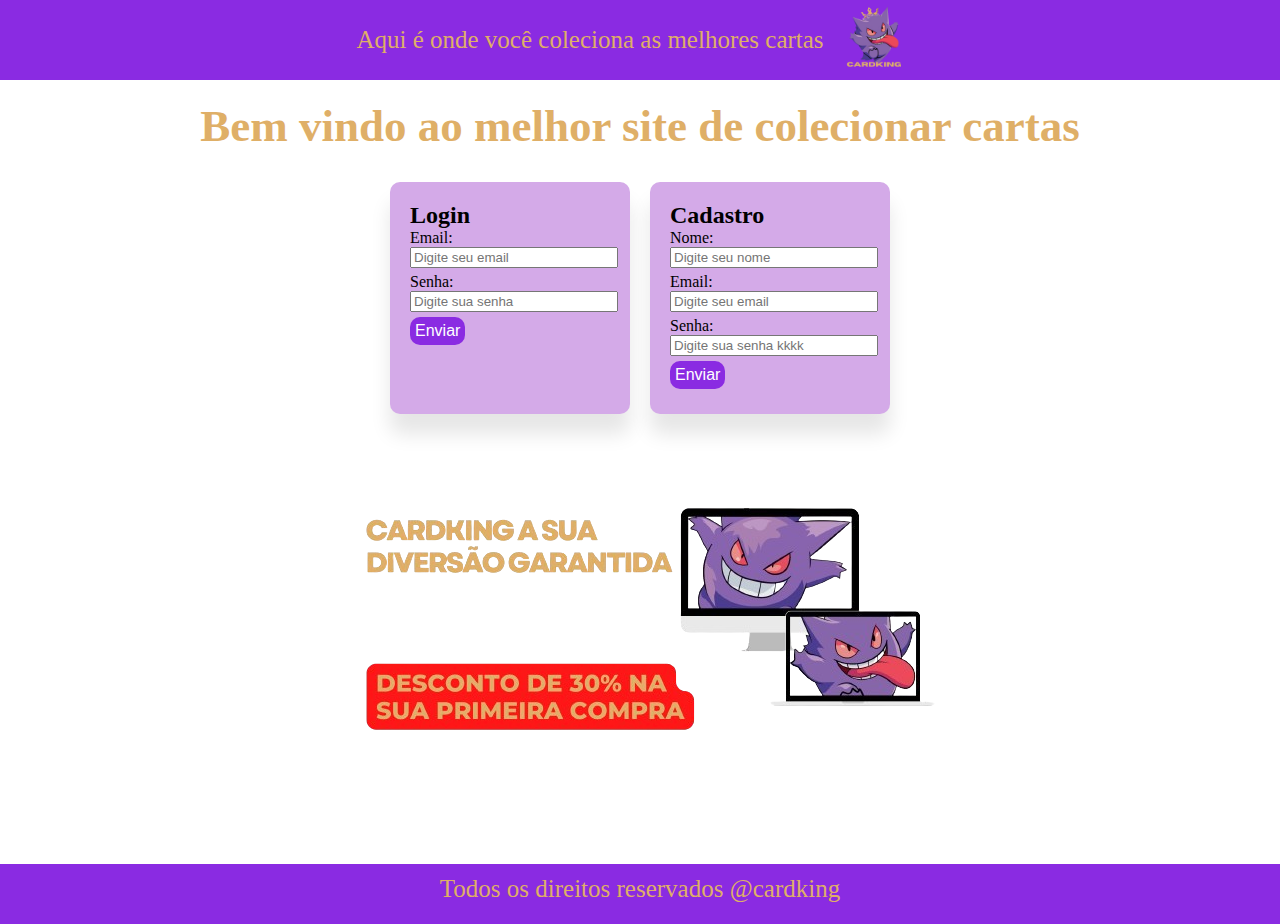
<file: index.html>
<!DOCTYPE html>
<html lang="pt-br">
<head>
    <meta charset="UTF-8" />
    <meta name="viewport" content="width=device-width, initial-scale=1.0" />
    <title>Login/Cadastro</title>
    <link rel="stylesheet" href="style/style.css" />
</head>
<body>
    <header class="headerLogin">
    <p>Aqui é onde você coleciona as melhores cartas</p>
    <img src="image/cardking.png" alt="Logo" class="logo" />
    </header>
    <h1 class="tituloLogin"> Bem vindo ao melhor site de colecionar cartas </h1>
    <main>
    <section class="container">
        <div class="loginCadastro">
        <form action="views/home.html" method="get">
            <h2> Login </h2>
            <label for="email"> Email: </label>
            <input type="email" id="email" placeholder="Digite seu email" />
            <label for="senha"> Senha: </label>
            <input type="password" id="senha" placeholder="Digite sua senha" />
            <input type="submit" value="Enviar" />
        </form>
        </div>
        <div class="loginCadastro">
        <form action="views/home.html" method="get">            
            <h2> Cadastro </h2>
            <label for="nomeCadastro">Nome:</label>
            <input
            type="text"
            id="nomeCadastro"
            placeholder="Digite seu nome"
            />
            <label for="emailCadastro">Email:</label>
            <input
            type="email"
            id="emailCadastro"
            placeholder="Digite seu email"/>
            <label for="senhaCadastro">Senha:</label>
            <input
            type="password"
            id="senhaCadastro"
            placeholder="Digite sua senha kkkk"/>
            <input type="submit" value="Enviar" />
        </form>
        </div>
    </section>
    </main>
    <section>
    <img src="image/banner.png" alt="Banner de desconto" class="banner" />
    </section>
    <footer>
    <p class="footerLogin">Todos os direitos reservados @cardking</p>
    </footer>
</body>
</html>
</file>
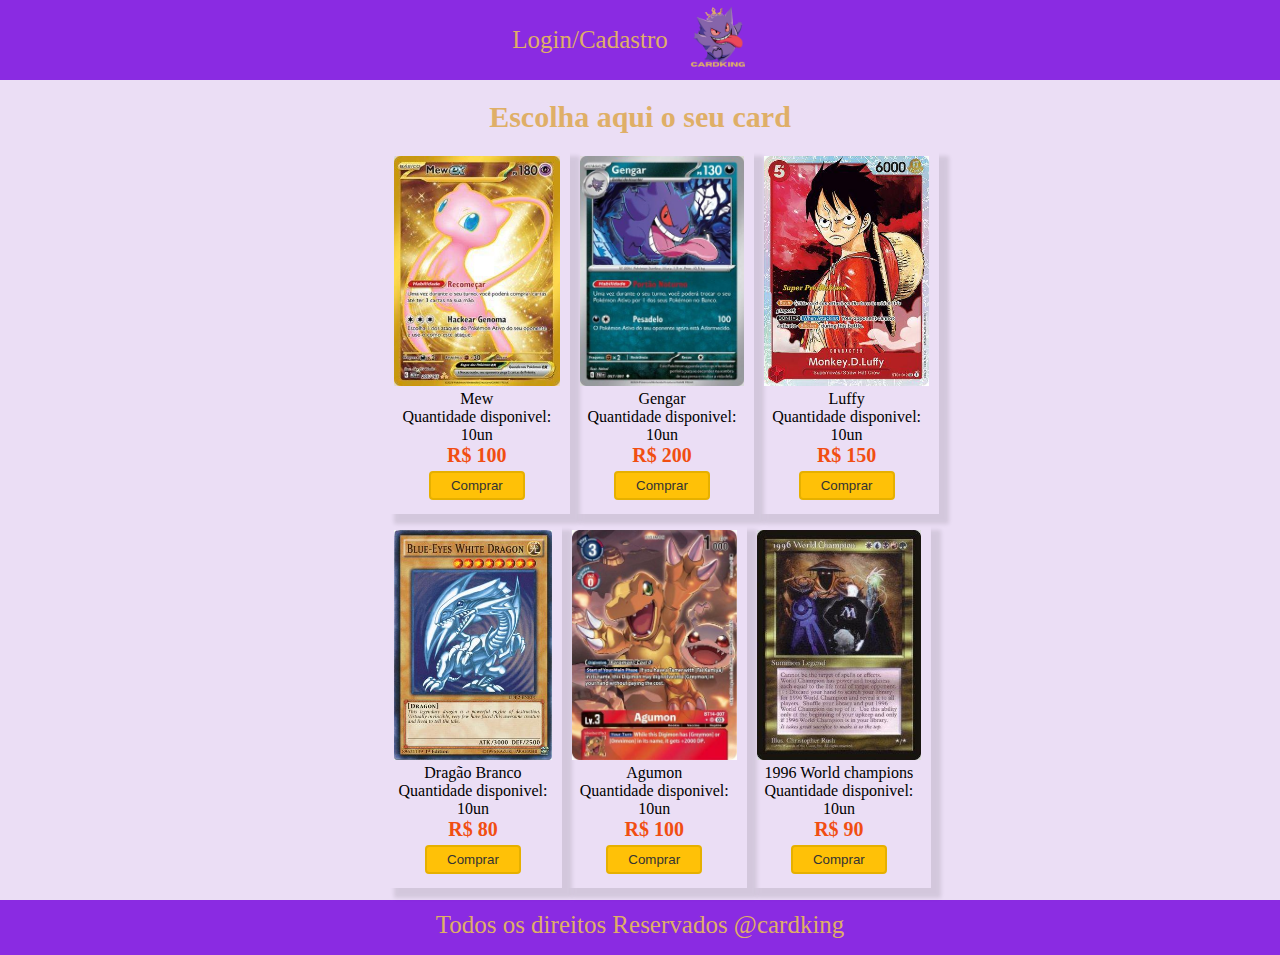
<file: views/home.html>
<!DOCTYPE html>
<html lang="pt-br">
    <head>
    <meta charset="UTF-8" />
    <meta name="viewport" content="width=device-width, initial-scale=1.0" />
    <title>Home - cardKing</title>
    <link rel="stylesheet" href="../style/home.css" />
    </head>
    <body>
    <header class="headerHome">
        <a href="../index.html">Login/Cadastro</a>
        <img src="../image/cardking.png" alt="logo do site" class="logo" />
    </header>
    <h1 class="tituloHome">Escolha aqui o seu card</h1>
    <section class="cards-section">
        <div class="cards-container">
            <div class="cards-row">
                <div class="card">
                    <img src="../image/imagem1.jpg" alt="carta do mew" />
                    <p>Mew</p>
                    <p>Quantidade disponivel: 10un</p>
                    <p class="valor">R$ 100</p>
                    <button>Comprar</button>
                </div>
                <div class="card">
                    <img src="../image/imagem2.jpg" alt="carta do gengar" />
                    <p>Gengar</p>
                    <p>Quantidade disponivel: 10un</p>
                    <p class="valor">R$ 200</p>
                    <button>Comprar</button>
                </div>
                <div class="card">
                    <img src="../image/imagem3.jpg" alt="carta do Luffy" />
                    <p>Luffy</p>
                    <p>Quantidade disponivel: 10un</p>
                    <p class="valor">R$ 150</p>
                    <button>Comprar</button>
                </div>
            </div>
            <div class="cards-row">
                <div class="card">
                    <img src="../image/imagem4.jpg" alt="Carta do dragão branco de olhos azúis"/>
                    <p>Dragão Branco</p>
                    <p>Quantidade disponivel: 10un</p>
                    <p class="valor">R$ 80</p>
                    <button>Comprar</button>
                </div>
                <div class="card">
                    <img src="../image/imagem5.jpg" alt="Carta do Agumon" />
                    <p>Agumon</p>
                    <p>Quantidade disponivel: 10un</p>
                    <p class="valor">R$ 100</p>
                    <button>Comprar</button>
                </div>
                <div class="card">
                    <img src="../image/imagem6.jpg" alt="carta de mágic" />
                    <p>1996 World champions</p>
                    <p>Quantidade disponivel: 10un</p>
                    <p class="valor">R$ 90</p>
                    <button>Comprar</button>
                </div>
            </div>
        </div>
    </section>
    <footer>
        <p class="footerHome">Todos os direitos Reservados @cardking</p>
    </footer>
    </body>
</html>
</file>
<file: style/style.css>
*{
    margin: 0;
}
.headerLogin{
    color:#dfaf67 ;
    background-color: blueviolet;
    font-size: 25px;
    margin-bottom: 20px;
    height: 80px;
    display: flex;
    align-items: center;
    justify-content: center;
}
.logo{
    max-height:100px ;
    margin-bottom: 10px;
}
.tituloLogin{
    text-align: center;
    font-size: 45px;
    color:#dfaf67 ;
    margin-bottom: 30px;
}
.container{
    display: flex;
    justify-content: center;
}
.loginCadastro{
    background-color:#d4aae8 ;
    padding: 20px;
    border-radius: 10px;
    box-shadow: 0 20px 20px rgba(0,0,0,0.1);
    display: flex;
    width: 200px;
    margin: 0 10px 27px 10px;
}
.loginCadastro label, .loginCadastro input{
    width: 100%;
    margin-bottom: 5px;
}
.loginCadastro input[type="submit"]{
    width: auto;
}
input[type="submit"]{
    background-color: blueviolet;
    color: white;
    border: none;
    border-radius: 10px;
    cursor: pointer;
    font-size: 1em;
    padding: 5px;   
}
input[type="submit"]:hover{
    background-color: blue;
}
.banner{
    max-width: 740px;
    display: block;
    margin: 0 auto;
}
.footerLogin{
    background-color: blueviolet;
    font-size: 25px;
    color: #dfaf67;
    text-align: center;
    line-height: 50px;
    width: 100%;
    height: 60px;
    margin-top: 70px;
}
</file>
<file: style/home.css>
*{
    margin: 0;
}
.headerHome{
    color: white;
    background-color: blueviolet;
    font-size: 25px;
    margin-bottom: 20px;
    height: 80px;
    display: flex;
    align-items: center;
    justify-content: center;
    text-align: center;
}
a{
    color: #dfaf67;
    text-decoration: none;
}
body{
    background-color:rgb(235, 222, 245) ;
}
.logo{
    max-height: 100px ;
    margin-bottom: 10px;
}
.tituloHome{
    text-align: center;
    font-size: 30px;
    color:#dfaf67 ;
    margin-bottom: 10px;
}
.cards-section{
    padding: 0 0 10px 0;
    text-align: center;
}
.cards-container{
    display: flex;
    flex-wrap: wrap;
    justify-content: center;
    gap: 2px;
    max-width: 80%;
    margin: auto;
}
.cards-row{
    width: 50%;
    display: flex;
    height: 100%;
    margin: 2px;
}
.card{
    width: 50%;
    box-shadow: 10px 10px 4px rgba(0, 0, 0,0.1 );
    padding: 10px;
    height: 80%;
}
.card img {
    height: 230px;
}
.valor{
    color: rgb(241,78,18);
    font-weight: bold;
    font-size: 20px;
}
button{
    background-color: #FFC107;
    border: 2px solid #E6B000;
    color: #333;
    padding: 5px 20px;
    text-align: center;
    text-decoration: none;
    display: inline-block;
    font: 16px;
    margin: 4px 2px;
    cursor: pointer;
    border-radius: 4px;
    transition: background-color 0.3, border-color 0.3;
}
button:hover{
    background-color:#E6B000 ;
    border-color: #C09E00;
}
.footerHome{
    background-color: blueviolet;
    font-size: 25px;
    color: #dfaf67;
    text-align: center;
    line-height: 50px;
    width: 100%;
    height: 55px;
}
</file>
